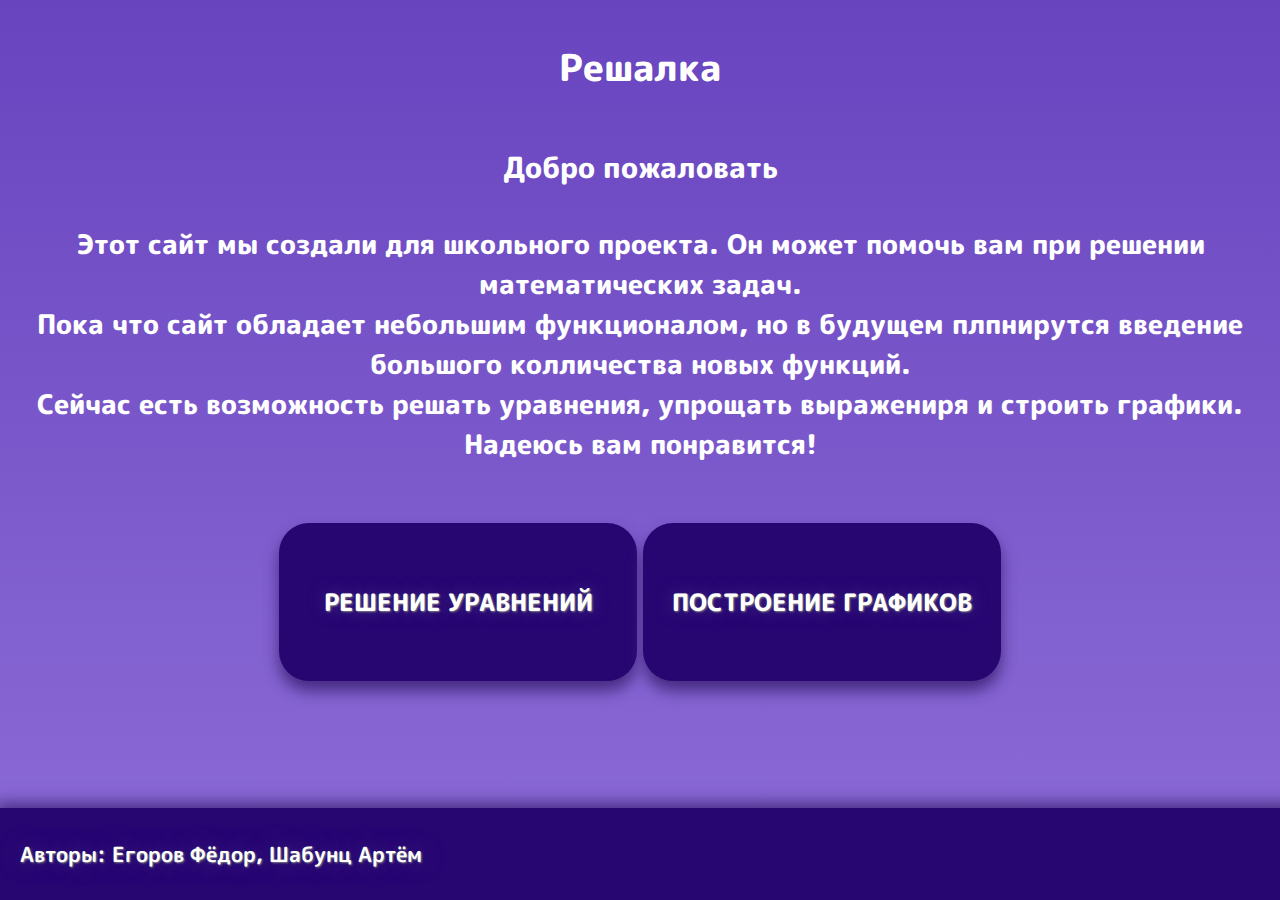
<file: mainPage.html>
<!DOCTYPE html>
<html>

<head>
	<title>Решалка</title>
	<meta charset="utf-8" />
	<link rel="stylesheet" href="style.css">
	<link rel="stylesheet" href="dark.css">
</head>

<body>
	<div class="wrapper">
		<div class="content">
			<div>
				<h1>Решалка</h1>
			</div>
			<h2>Добро пожаловать</h2>
			<p class="mainPage">
				Этот сайт мы создали для школьного проекта. Он может помочь вам при решении математических задач.
				<br>
				Пока что сайт обладает небольшим функционалом, но в будущем плпнирутся введение большого колличества новых функций.
				<br>
				Сейчас есть возможность решать уравнения, упрощать выражениря и строить графики. Надеюсь вам понравится!
			</p>
		<div class="pages">
			<table class="pagesTable">
				<tr>
					<td align="right" valign="center"><div class="pageButton"><a href="mathProblems.html">Решение уравнений</a></div></td>
					<td align="left" valign="center"><div class="pageButton"><a href="mathGraphs.html">Построение графиков</a></div></td>
				</tr>
			</table>
		</div>
		<div class="footer">
			<p>Авторы: Егоров Фёдор, Шабунц Артём</p>
		</div>
	</div>
</body>

</html>
</file>
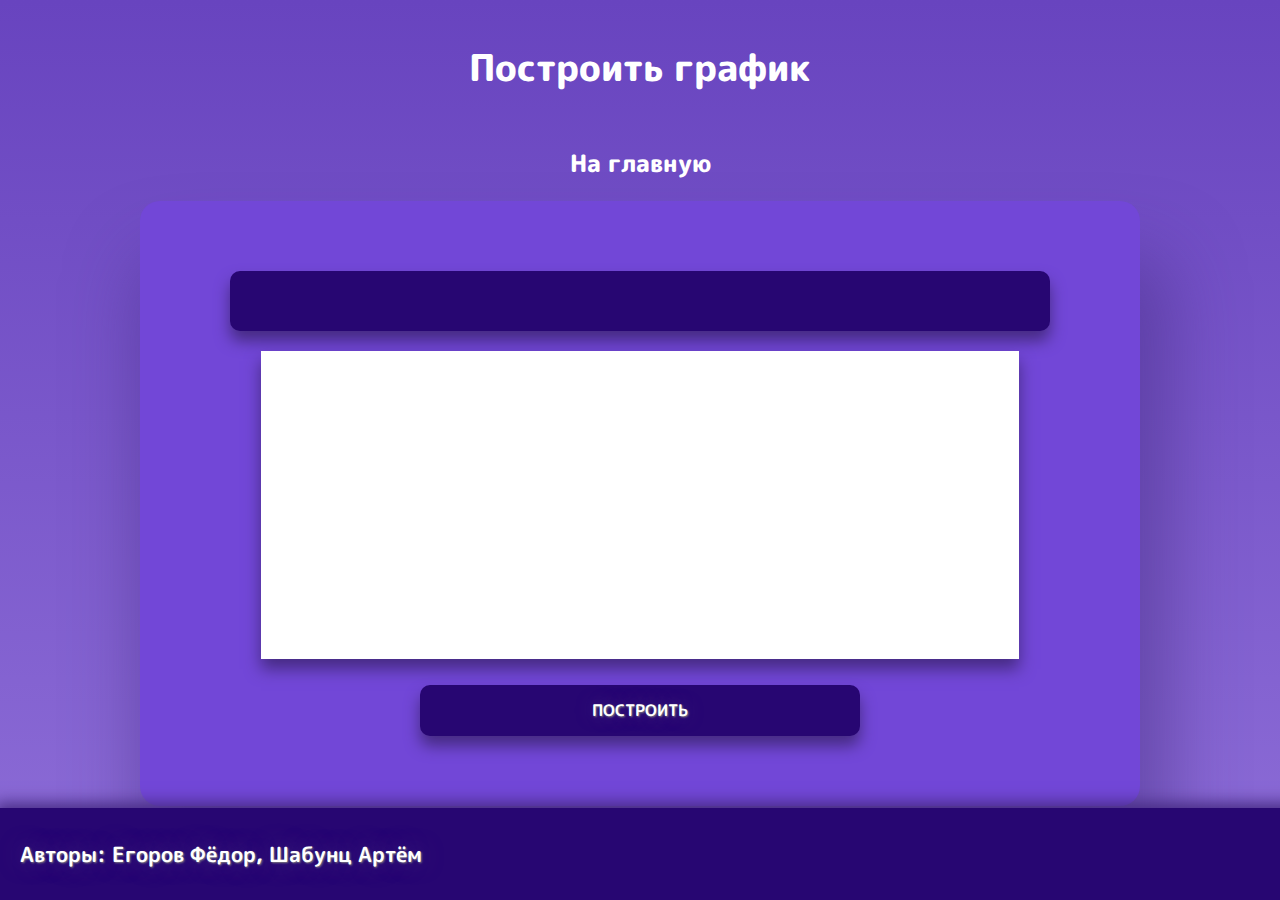
<file: mathGraphs.html>
<!DOCTYPE html>
<html>

<head>
	<title>Решалка</title>
	<meta charset="utf-8" />
	<link rel="stylesheet" href="style.css">
	<link rel="stylesheet" href="dark.css">
	<script src="math.js"></script>
	<script src="algebrite.bundle-for-browser.js"></script>
</head>

<body>
	<div class="wrapper">
		<div class="content">
			<h1>Построить график</h1>
			<a href="index.html" class="goToMainPage">На главную</a>
			<div class="mathGraphsBlock">
				<input type=text id="ura"></input>
				<canvas id="cvs" width="750px" height="300px"></canvas>
				<button class="solve" onclick="drawGraph(document.getElementById('ura').value)">Построить</button>
			</div>
			<div class="footer">
				<p>Авторы: Егоров Фёдор, Шабунц Артём</p>
			</div>
		</div>
		<script src="mathGraphs.js"></script>
</body>

</html>
</file>
<file: style.css>
@font-face {
	font-family: MPLUSRounded1c-Bold;
	src: url(MPLUSRounded1c-Bold.ttf);
}

@font-face {
	font-family: MPLUSRounded1c-ExtraBold;
	src: url(MPLUSRounded1c-ExtraBold.ttf);
}

* {
	margin: 0;
	padding: 0;
	font-family: MPLUSRounded1c-Bold, sans-serif;
}

html,
body {
	height: 100%;
}

.wrapper {
	position: relative;
	width: 100%;
	min-height: 100%;
	margin: 0 auto;
}

.content {
	padding-bottom: 90px;
}

h1 {
	padding: 40px 20px 30px;
	text-align: center;
	font-size: 28pt;
	font-family: MPLUSRounded1c-ExtraBold;
}

h2 {
	padding: 20px 10px 15px;
	text-align: center;
	font-size: 22pt;
	font-family: MPLUSRounded1c-ExtraBold;
}

.mainPage {
	padding: 20px 10px 15px;
	text-align: center;
	font-size: 20pt;
	font-family: MPLUSRounded1c-ExtraBold;
}

p {
	padding: 10px 20px;
}

.footer {
	position: absolute;
	bottom: 0;
	left: 0;
	width: 100%;
	font-size: 16pt;
	padding-bottom: 20px;
	padding-top: 20px;
}

.mathProblemsBlock {
	box-sizing: border-box;
	padding: 60px;
	border-radius: 20px 20px 20px;
	width: 500px;
	height: auto;
	text-align: center;
	margin: 0 auto;
}

.mathProblemsBlock * {
	margin-top: 10px;
	margin-bottom: 10px;
	border: 4px solid transparent;
}

.mathGraphsBlock {
	box-sizing: border-box;
	padding: 60px;
	border-radius: 20px 20px 20px;
	width: 1000px;
	height: auto;
	text-align: center;
	margin: 0 auto;
}

.mathGraphsBlock * {
	margin-top: 10px;
	margin-bottom: 10px;
	border: 4px solid transparent;
}

.answer {
	cursor: pointer;
	font-size: 16pt;
	text-transform: uppercase;
	padding: 10px;
	border-radius: 10px 10px 10px 10px;
	margin: 0 auto;
	width: 90%;
}

input {
	cursor: pointer;
	font-size: 16pt;
	text-transform: uppercase;
	padding: 10px;
	border-radius: 10px 10px 10px 10px;
	text-align: center;
	width: 90%;
}

input:hover {
	border: transparent;
}

button {
	cursor: pointer;
	font-size: 12pt;
	text-transform: uppercase;
	padding: 10px;
	border-radius: 10px 10px 10px 10px;
	text-align: center;
	width: 50%;
}

.pageButton {
	cursor: pointer;
	font-size: 12pt;
	text-transform: uppercase;
	border-radius: 30px 30px 30px 30px;
	text-align: center;
	display: table-cell;
	vertical-align: middle;
	width: 350px;
	height: 150px;
	background: #270672;
	box-shadow: 0px 10px 15px 0px #462B83;
	text-shadow: 1px 1px 2px gray, 0 0 1em #462B83;
	border: 4px solid transparent;
}

.pageButton:hover {
	border: 4px solid white;
	background: #340897;
}

.pages {
	width: 100%;
	text-align: center;
	margin: 40px auto;
}

.pagesTable {
	width: 100%;
	text-align: center;
	margin: 0 auto;
}

a {
	padding: 20px 10px 15px;
	text-align: center;
	font-size: 18pt;
	font-family: MPLUSRounded1c-ExtraBold;
	text-decoration-line: none;
}

.goToMainPage {
	display: block;
	margin: 0 auto;
	width: 150px;
	padding: 20px;
}

canvas {
	background: white;
	box-shadow: 0px 10px 15px 0px #462B83;
	height: 300px;
	width: 750px;
	margin: 0 auto;
}
</file>
<file: dark.css>
* {
	color: #FFFFFF;
}

.wrapper {
	background: rgb(141, 109, 215);
	background: linear-gradient(0deg, rgba(141, 109, 215, 1) 0%, rgba(104, 68, 191, 1) 100%);
}

.footer {
	box-shadow: 10px 10px 15px 15px #462B83;
	background: #270672;
	text-shadow: 1px 1px 2px gray, 0 0 1em #462B83;
}

.mathProblemsBlock {
	background-color: #7247D7;
	box-shadow: 15px 70px 70px 15px #452b8380;
}

.mathGraphsBlock {
	background-color: #7247D7;
	box-shadow: 15px 70px 70px 15px #452b8380;
}


.answer {
	background: #270672;
	box-shadow: 0px 10px 15px 0px #462B83;
	text-shadow: 1px 1px 2px gray, 0 0 1em #462B83;
}

input {
	background: #270672;
	box-shadow: 0px 10px 15px 0px #462B83;
	text-shadow: 1px 1px 2px gray, 0 0 1em #462B83;
}

input:hover {
	border: 4px solid white;
	background: #21055f;
}

button {
	background: #270672;
	box-shadow: 0px 10px 15px 0px #462B83;
	text-shadow: 1px 1px 2px gray, 0 0 1em #462B83;
}

button:hover {
	border: 4px solid white;
	background: #340897;
}
</file>
